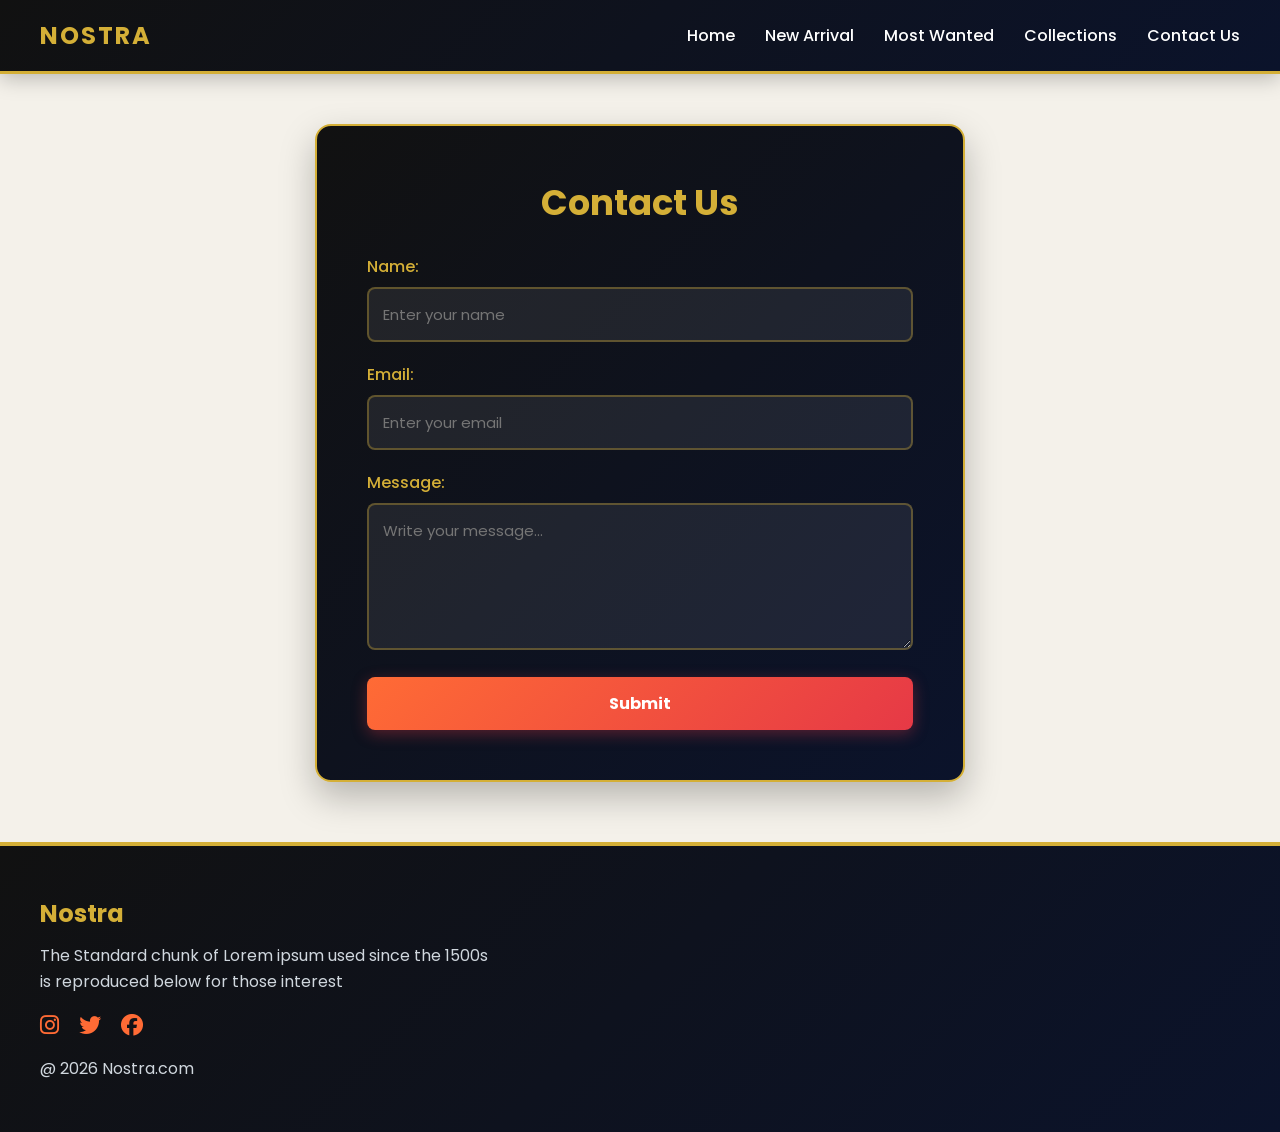
<file: contact.html>
<!DOCTYPE html>
<html lang="en">
<head>
    <meta charset="UTF-8">
    <meta name="viewport" content="width=device-width, initial-scale=1.0">
    <title>Contact Us - Nostra</title>
    <link rel="stylesheet" href="style.css">
    <link rel="stylesheet" href="https://cdnjs.cloudflare.com/ajax/libs/font-awesome/6.5.1/css/all.min.css">
</head>
<body>

    <!-- Navbar -->
    <nav class="navbar">
        <h1>Nostra</h1>
        <div class="navbar-links">
            <p class="navbar-link"><a href="index.html">Home</a></p>
            <p class="navbar-link"><a href="index.html#new-arrival">New Arrival</a></p>
            <p class="navbar-link"><a href="index.html#most-wanted">Most Wanted</a></p>
            <p class="navbar-link"><a href="collections.html">Collections</a></p>
            <p class="navbar-link"><a href="contact.html">Contact Us</a></p>
        </div>
        <div class="navbar-menu-toggle" onclick="showNavbar()">
            <i class="fa-solid fa-bars"></i>
        </div>
    </nav>

    <!-- Side Navbar -->
    <div class="side-navbar" id="sideNavbar">
        <p style="text-align: right;" onclick="closeNavbar()">
            <i class="fa-solid fa-xmark"></i>
        </p>
        <div class="side-navbar-links">
            <p class="side-navbar-link"><a href="index.html">Home</a></p>
            <p class="side-navbar-link"><a href="collections.html">Collections</a></p>
            <p class="side-navbar-link"><a href="contact.html">Contact Us</a></p>
        </div>
    </div>

    <!-- Contact Form -->
    <div class="contact-container">
        <h2>Contact Us</h2>
        <form id="contactForm">
            <label for="name">Name:</label>
            <input type="text" id="name" placeholder="Enter your name" required>

            <label for="email">Email:</label>
            <input type="email" id="email" placeholder="Enter your email" required>

            <label for="message">Message:</label>
            <textarea id="message" rows="5" placeholder="Write your message..." required></textarea>

            <button type="submit" class="btn-primary">Submit</button>
        </form>
    </div>

    <!-- Footer -->
    <footer class="footer">
        <div class="footer-container">
            <h2>Nostra</h2>
            <p>The Standard chunk of Lorem ipsum used since the 1500s is reproduced below for those interest</p>
            <div class="footer-icon-container">
                <i class="fa-brands fa-instagram"></i>
                <i class="fa-brands fa-twitter"></i>
                <i class="fa-brands fa-facebook"></i>
            </div>
            <p>@ 2026 Nostra.com</p>
        </div>
    </footer>

    <script src="script.js"></script>
</body>
</html>
</file>
<file: style.css>
@import url('https://fonts.googleapis.com/css2?family=Poppins:wght@300;400;500;600;700&display=swap');

:root {
    --primary-navy: #0b132b;
    --deep-black: #111111;
    --accent-gold: #d4af37;
    --accent-orange: #ff6b35;
    --accent-red: #e63946;
    --bg-cream: #f4f1ea;
    --text-dark: #141414;
    --transition: all 0.3s cubic-bezier(0.25, 0.8, 0.25, 1);
}

* {
    margin: 0;
    padding: 0;
    box-sizing: border-box;
    font-family: 'Poppins', sans-serif;
}

html {
    scroll-behavior: smooth;
}

body {
    background-color: var(--bg-cream);
    color: var(--text-dark);
}

/* Offer Bar */
.offer-bar {
    background: linear-gradient(90deg, var(--deep-black), var(--accent-red), var(--deep-black));
    color: #ffffff;
    text-align: center;
    padding: 10px;
    font-size: 14px;
    font-weight: 500;
    letter-spacing: 0.5px;
    border-bottom: 1px solid var(--accent-gold);
}

.offer-bar b {
    color: var(--accent-gold);
}

/* Navbar - Navy Blue & Gold */
.navbar {
    display: flex;
    justify-content: space-between;
    align-items: center;
    padding: 18px 40px;
    background: linear-gradient(135deg, var(--deep-black), var(--primary-navy));
    border-bottom: 3px solid var(--accent-gold);
    box-shadow: 0 4px 20px rgba(0, 0, 0, 0.25);
    position: sticky;
    top: 0;
    z-index: 100;
}

.navbar h1 {
    color: var(--accent-gold);
    font-weight: 700;
    letter-spacing: 2px;
    text-transform: uppercase;
}

.navbar-links {
    display: flex;
    gap: 30px;
}

.navbar-link a {
    text-decoration: none;
    color: #ffffff;
    font-weight: 500;
    position: relative;
    transition: var(--transition);
}

.navbar-link a::after {
    content: '';
    position: absolute;
    width: 0;
    height: 2px;
    bottom: -4px;
    left: 0;
    background-color: var(--accent-orange);
    transition: var(--transition);
}

.navbar-link a:hover::after {
    width: 100%;
}

.navbar-link a:hover {
    color: var(--accent-gold);
}

.navbar-menu-toggle {
    display: none;
    font-size: 24px;
    cursor: pointer;
    color: var(--accent-gold);
}

/* Side Navbar */
.side-navbar {
    background-color: var(--deep-black);
    border-right: 3px solid var(--accent-gold);
    width: 65%;
    height: 100%;
    position: fixed;
    top: 0;
    left: -70%;
    padding: 30px;
    color: white;
    transition: var(--transition);
    z-index: 200;
}

.side-navbar-link {
    margin-bottom: 25px;
}

.side-navbar-link a {
    text-decoration: none;
    color: white;
    font-size: 18px;
    font-weight: 500;
    transition: var(--transition);
}

.side-navbar-link a:hover {
    color: var(--accent-gold);
    padding-left: 8px;
}

/* Hero Section */
.hero {
    background: linear-gradient(rgba(11, 19, 43, 0.72), rgba(17, 17, 17, 0.78)), 
                url('https://images.unsplash.com/photo-1441986300917-64674bd600d8?w=1400') center/cover no-repeat;
    height: 75vh;
    display: flex;
    justify-content: center;
    align-items: center;
    text-align: center;
    color: white;
    margin: 25px 30px;
    border-radius: 16px;
    border: 2px solid var(--accent-gold);
    box-shadow: 0 12px 30px rgba(0, 0, 0, 0.3);
}

.hero-content h1 {
    font-size: 3.2rem;
    font-weight: 700;
}

.hero-content p {
    font-size: 1.5rem;
    color: var(--accent-gold);
    margin: 15px 0 25px;
    font-weight: 600;
}

.btn-primary {
    padding: 14px 28px;
    background: linear-gradient(135deg, var(--accent-orange), var(--accent-red));
    color: white;
    border: none;
    border-radius: 8px;
    cursor: pointer;
    font-size: 16px;
    font-weight: 600;
    box-shadow: 0 4px 15px rgba(230, 57, 70, 0.35);
    transition: var(--transition);
}

.btn-primary:hover {
    transform: translateY(-3px);
    background: var(--accent-gold);
    color: var(--deep-black);
}

/* Service Section */
.service {
    padding: 40px 30px;
}

.service-container-1 {
    display: flex;
    justify-content: space-between;
    align-items: center;
    margin-bottom: 30px;
    flex-wrap: wrap;
    border-left: 5px solid var(--accent-orange);
    padding-left: 15px;
}

.service-container-2 {
    display: grid;
    grid-template-columns: repeat(3, 1fr);
    gap: 25px;
}

.service-container-2 div {
    background: linear-gradient(145deg, var(--primary-navy), var(--deep-black));
    color: #ffffff;
    padding: 30px 25px;
    border-radius: 12px;
    border-bottom: 4px solid var(--accent-gold);
    transition: var(--transition);
}

.service-container-2 div:hover {
    transform: translateY(-6px);
    border-bottom-color: var(--accent-orange);
}

.service-container-2 i {
    font-size: 32px;
    color: var(--accent-gold);
    margin-bottom: 15px;
}

/* Product Sections */
.section-container {
    padding: 40px 30px;
}

.section-container h2 {
    margin-bottom: 25px;
    font-size: 2rem;
    color: var(--primary-navy);
    border-left: 5px solid var(--accent-red);
    padding-left: 12px;
}

.product-grid {
    display: grid;
    grid-template-columns: repeat(4, 1fr);
    gap: 25px;
}

.product-card {
    position: relative;
    border-radius: 12px;
    overflow: hidden;
    background: #ffffff;
    border: 2px solid transparent;
    box-shadow: 0 6px 18px rgba(0, 0, 0, 0.1);
    transition: var(--transition);
}

.product-card:hover {
    transform: translateY(-8px);
    border-color: var(--accent-gold);
}

.product-card img {
    width: 100%;
    height: 300px;
    object-fit: cover;
    display: block;
    transition: transform 0.5s ease;
}

.product-card:hover img {
    transform: scale(1.06);
}

.product-card button {
    position: absolute;
    bottom: 20px;
    left: 50%;
    transform: translateX(-50%) translateY(20px);
    opacity: 0;
    padding: 10px 20px;
    background: linear-gradient(135deg, var(--primary-navy), var(--deep-black));
    color: var(--accent-gold);
    border: 1px solid var(--accent-gold);
    border-radius: 6px;
    cursor: pointer;
    font-weight: 600;
    transition: var(--transition);
}

.product-card:hover button {
    transform: translateX(-50%) translateY(0);
    opacity: 1;
}

.product-card button:hover {
    background: var(--accent-orange);
    color: white;
    border-color: var(--accent-orange);
}

.sale-badge {
    position: absolute;
    top: 12px;
    left: 12px;
    background: linear-gradient(135deg, var(--accent-red), var(--accent-orange));
    color: white;
    padding: 5px 14px;
    border-radius: 20px;
    font-size: 12px;
    font-weight: 700;
}

/* News Letter */
.news {
    background: linear-gradient(135deg, var(--deep-black), var(--primary-navy));
    color: white;
    text-align: center;
    padding: 60px 20px;
    margin: 40px 30px;
    border-radius: 16px;
    border: 2px solid var(--accent-gold);
}

.news h2 {
    color: var(--accent-gold);
    font-size: 2.2rem;
    margin-bottom: 10px;
}

.search-input {
    width: 60%;
    max-width: 450px;
    padding: 14px 20px;
    margin: 15px 0;
    border: 2px solid var(--accent-gold);
    border-radius: 8px;
    background: rgba(255, 255, 255, 0.1);
    color: white;
    font-size: 15px;
    outline: none;
}

/* Collections Page Layout */
.collections-layout {
    display: flex;
    padding: 40px 30px;
    gap: 35px;
}

/* Filter Sidebar - Dark Navy & Gold Theme */
.filter-section {
    width: 260px;
    background: linear-gradient(180deg, var(--primary-navy), var(--deep-black));
    color: #ffffff;
    padding: 25px;
    border-radius: 14px;
    border: 2px solid var(--accent-gold);
    height: fit-content;
    box-shadow: 0 8px 25px rgba(11, 19, 43, 0.2);
}

.filter-section h3 {
    margin: 22px 0 12px;
    color: var(--accent-gold);
    font-size: 1.1rem;
    border-bottom: 2px solid var(--accent-orange);
    padding-bottom: 5px;
}

.filter-section h3:first-child {
    margin-top: 0;
}

.filter-section label {
    display: inline-block;
    margin-bottom: 10px;
    cursor: pointer;
    color: #f1f1f1;
    font-weight: 400;
    transition: var(--transition);
}

.filter-section label:hover {
    color: var(--accent-orange);
    transform: translateX(4px);
}

.filter-checkbox {
    accent-color: var(--accent-orange);
    margin-right: 8px;
    transform: scale(1.1);
}

.products-section {
    flex: 1;
}

.product-search {
    width: 100%;
    border: 2px solid var(--primary-navy);
    border-radius: 30px;
    display: flex;
    justify-content: space-between;
    align-items: center;
    padding: 12px 25px;
    margin-bottom: 30px;
    background: #ffffff;
    box-shadow: 0 4px 15px rgba(0, 0, 0, 0.08);
    transition: var(--transition);
}

.product-search:focus-within {
    border-color: var(--accent-orange);
    box-shadow: 0 4px 20px rgba(255, 107, 53, 0.2);
}

.product-search input {
    border: none;
    outline: none;
    width: 95%;
    font-size: 16px;
}

.product-search i {
    color: var(--accent-red);
    font-size: 18px;
}

.collections-grid {
    display: grid;
    grid-template-columns: repeat(4, 1fr);
    gap: 25px;
}

.collection-item {
    background: #ffffff;
    border-radius: 14px;
    padding: 14px;
    text-align: center;
    border: 2px solid #e5e0d8;
    box-shadow: 0 6px 18px rgba(0, 0, 0, 0.08);
    transition: var(--transition);
}

.collection-item:hover {
    transform: translateY(-8px);
    border-color: var(--accent-gold);
    box-shadow: 0 14px 28px rgba(11, 19, 43, 0.18);
}

.collection-item img {
    width: 100%;
    height: 260px;
    object-fit: cover;
    border-radius: 10px;
}

.collection-item h4 {
    margin: 14px 0 6px;
    color: var(--primary-navy);
    font-size: 1.05rem;
    font-weight: 600;
}

.collection-item p {
    color: var(--accent-red);
    font-weight: 700;
    font-size: 1.15rem;
}

/* Contact Page */
.contact-container {
    background: linear-gradient(135deg, var(--deep-black), var(--primary-navy));
    color: white;
    max-width: 650px;
    margin: 50px auto;
    padding: 50px;
    border-radius: 16px;
    border: 2px solid var(--accent-gold);
    box-shadow: 0 15px 35px rgba(0, 0, 0, 0.25);
}

.contact-container h2 {
    margin-bottom: 25px;
    color: var(--accent-gold);
    font-size: 2.2rem;
    text-align: center;
}

.contact-container label {
    display: block;
    margin-bottom: 8px;
    color: var(--accent-gold);
    font-weight: 500;
}

.contact-container input,
.contact-container textarea {
    width: 100%;
    padding: 14px;
    margin-bottom: 20px;
    border-radius: 8px;
    border: 2px solid rgba(212, 175, 55, 0.35);
    background: rgba(255, 255, 255, 0.08);
    color: white;
    font-size: 15px;
    outline: none;
    transition: var(--transition);
}

.contact-container input:focus,
.contact-container textarea:focus {
    border-color: var(--accent-orange);
}

.contact-container .btn-primary {
    background: linear-gradient(135deg, var(--accent-orange), var(--accent-red));
    color: white;
    width: 100%;
    font-weight: 700;
    font-size: 16px;
}

/* Footer */
.footer {
    background: linear-gradient(135deg, var(--deep-black), var(--primary-navy));
    color: white;
    padding: 50px 40px;
    margin-top: 60px;
    border-top: 4px solid var(--accent-gold);
}

.footer h2 {
    color: var(--accent-gold);
    margin-bottom: 12px;
}

.footer p {
    color: #d0d7de;
    max-width: 450px;
    line-height: 1.6;
}

.footer-icon-container {
    display: flex;
    gap: 20px;
    margin: 20px 0;
    font-size: 22px;
    color: var(--accent-orange);
}

.footer-icon-container i:hover {
    color: var(--accent-gold);
    transform: translateY(-3px);
}

/* Responsive Media Queries */
@media screen and (max-width: 1024px) {
    .product-grid, .collections-grid {
        grid-template-columns: repeat(2, 1fr);
    }
}

@media screen and (max-width: 768px) {
    .navbar {
        padding: 15px 20px;
    }
    .navbar-links {
        display: none;
    }
    .navbar-menu-toggle {
        display: block;
    }
    .hero-content h1 {
        font-size: 2.2rem;
    }
    .service-container-2 {
        grid-template-columns: 1fr;
    }
    .product-grid, .collections-grid {
        grid-template-columns: 1fr;
    }
    .collections-layout {
        flex-direction: column;
        padding: 20px;
    }
    .filter-section {
        width: 100%;
    }
}
</file>
